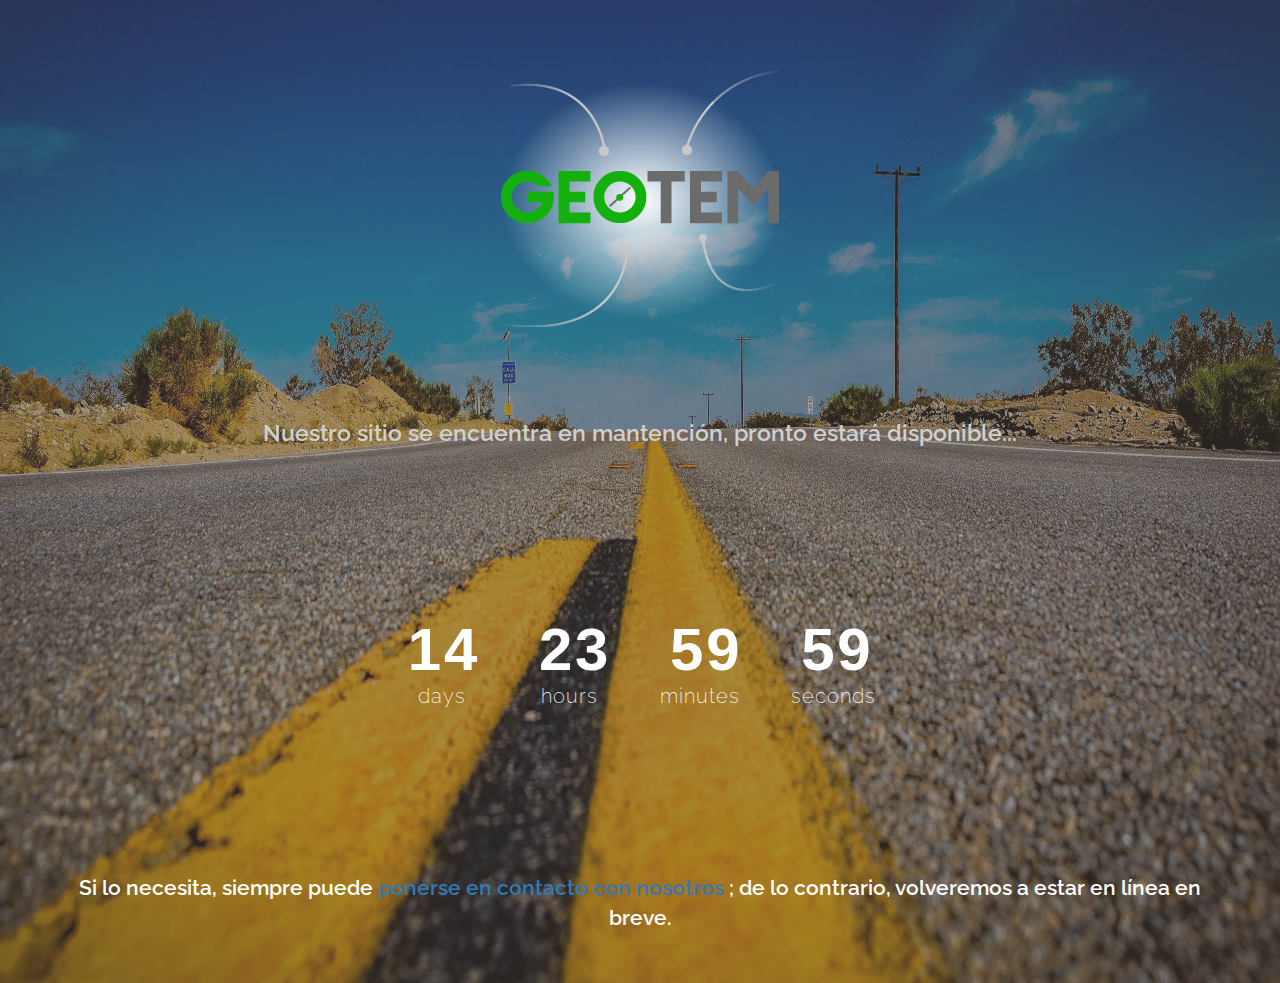
<file: coming-soon-evening-html/index.html>
<!DOCTYPE html>
<html lang="en">
    <head>
        <meta charset="UTF-8">
        <title>Sitio en mantención</title>
        <link href="https://fonts.googleapis.com/css?family=Raleway" rel="stylesheet">

        <link rel="stylesheet" href="css/bootstrap.min.css">
        <link rel="stylesheet" href="css/jquery.countdown.css">
        <link rel="stylesheet" href="css/font-awesome.min.css">
        <link rel="stylesheet" href="style.css">


        <link rel="shortcut icon" href="favicon.ico" type="image/x-icon">
        <link rel="icon" href="favicon.ico" type="image/x-icon">
    </head>
    <body>
      <div class="wrapper">
           <div class="opacity"></div>
            <div class="gravity">
               <div class="container">
                   <div class=" row">
                       <div class="col-md-12">
                       <img class="logo" src="img/gravity.png" alt="Gravity">
                       <P class="p">Nuestro sitio se encuentra en mantención, pronto estará disponible...</P>
                       </div>
                   </div>
               </div>
            </div>
            <div id="countdown" ></div>
    
            <div class="email">
               <div class="container">
                   <div class=" row">
                       <div class="col-md-12">
                           <p>Si lo necesita, siempre puede <a href="mailto:laboratoriogeotem@gmail.com"> ponerse en contacto con nosotros </a>; de lo contrario, volveremos a estar en línea en breve.</p>



                           <!--- form para contacto
                           <form action="#" method="post">
                                <input type="email" placeholder="Enter Your Email Adress">
                                <input type="submit" value="Send">
                            </form>
                            -->



                       </div>
                   </div>
               </div>
            </div>
          <!--- social networks
                 <div class="social-icon">
                     <div class="container">
                         <div class=" row">
                            <div class="col-md-12">
                                 <div class="icon">
                                    <a href="#"><i class="fa fa-facebook"></i></a>
                                    <a href="#"><i class="fa fa-twitter"></i></a>
                                    <a href="#"><i class="fa fa-linkedin"></i></a>
                                    <a href="#"><i class="fa fa-google-plus"></i></a>
                                 </div>

                            </div>
                         </div>
                     </div>
                 </div>
             </div> -->

             <script src="js/jquery-3.1.1.min.js"></script>
             <script src="js/bootstrap.min.js"></script>
             <script src="js/jquery.countdown.js"></script>
             <script src="js/active.js"></script>


         </body>


     </html>
</file>
<file: coming-soon-evening-html/style.css>
*{
    margin: 0;
    padding: 0
}
.wrapper{
    position: relative;
    background-image: url(img/bg.jpg);
    background-repeat: no-repeat;
    background-size: 100% 100%;
    z-index: 40
}
.opacity {
  background: rgba(79,70,62,0.5);
  height: 100%;
  position: absolute;
  width: 100%;
z-index: -1;
}
.gravity {
	width: 100%;
	text-align: center;
	padding: 70px 0;
}
.gravity .logo{

}
.gravity P {
  color: #d0d0d0;
  font-family: "Raleway",sans-serif;
  font-size: 23px;
  font-weight: 600;
  text-align: center;
    padding-top: 90px
}
.countdown .back-text h4{
    color: red;
    background: red
}
#countdown {
  margin-top: 75px;
}
.email{
    text-align: center;
    padding-top: 120px;
    z-index: 100;
}
.email p {
  color: #fff;
  font-family: "Raleway",sans-serif;
  font-size: 21px;
  font-weight: 600;
  margin: 20px 0 50px;
}
.email input[type="email"] {
    background: #403c3b;
    text-transform: uppercase;
    border: none;
    color: #fff;
    width: 390px;
    padding: 20px;
    font-size: 15px;
    border: 2px solid #eadada;
}
.email input[type="submit"] {
  background: #188588;
  border: medium none;
  color: #fff;
  font-size: 15px;
  padding: 10px;
  width: 100px;
  margin-left: -115px;
}
.email input[placeholder] {
  color: #fff;
  font-size: 15px;
  font-weight: 600;
  text-transform: capitalize;
}
.social-icon {
	margin-top: 160px;
	padding: 25px 0;
}
.icon {
    width: 165px;
    margin: 0px auto;
}
.icon i {
  color: #fff;
  font-size: 21px;
  padding: 9px;
  color: #13a3a7;
}
.countDays{
    position: relative;
}
.countDays::after{
    position: absolute;
    content: 'days';
    color: #fff;
    top: 0px;
    left: 10px;
    font-size: 20px;
    letter-spacing: 1px;
    font-family: 'Raleway', sans-serif;
    font-weight: 200;
}
.countHours{
    position: relative;
}
.countHours::after {
  color: #fff;
  content: "hours";
  font-family: "Raleway",sans-serif;
  font-size: 20px;
  font-weight: 200;
  left: 2px;
  letter-spacing: 1px;
  position: absolute;
  top: 0;
}
.countMinutes{
    position: relative;
}
.countMinutes::after{
    position: absolute;
    content: 'minutes';
    color: #fff;
    top: 0px;
    left: -10px;
    font-size: 20px;
    letter-spacing: 1px;
    font-family: 'Raleway', sans-serif;
    font-weight: 200;
}
.countSeconds{
    position: relative;
}
.countSeconds::after{
    position: absolute;
    content: 'seconds';
    color: #fff;
    top: 0px;
    left: -10px;
    font-size: 20px;
    letter-spacing: 1px;
    font-family: 'Raleway', sans-serif;
    font-weight: 200;
}
</file>
